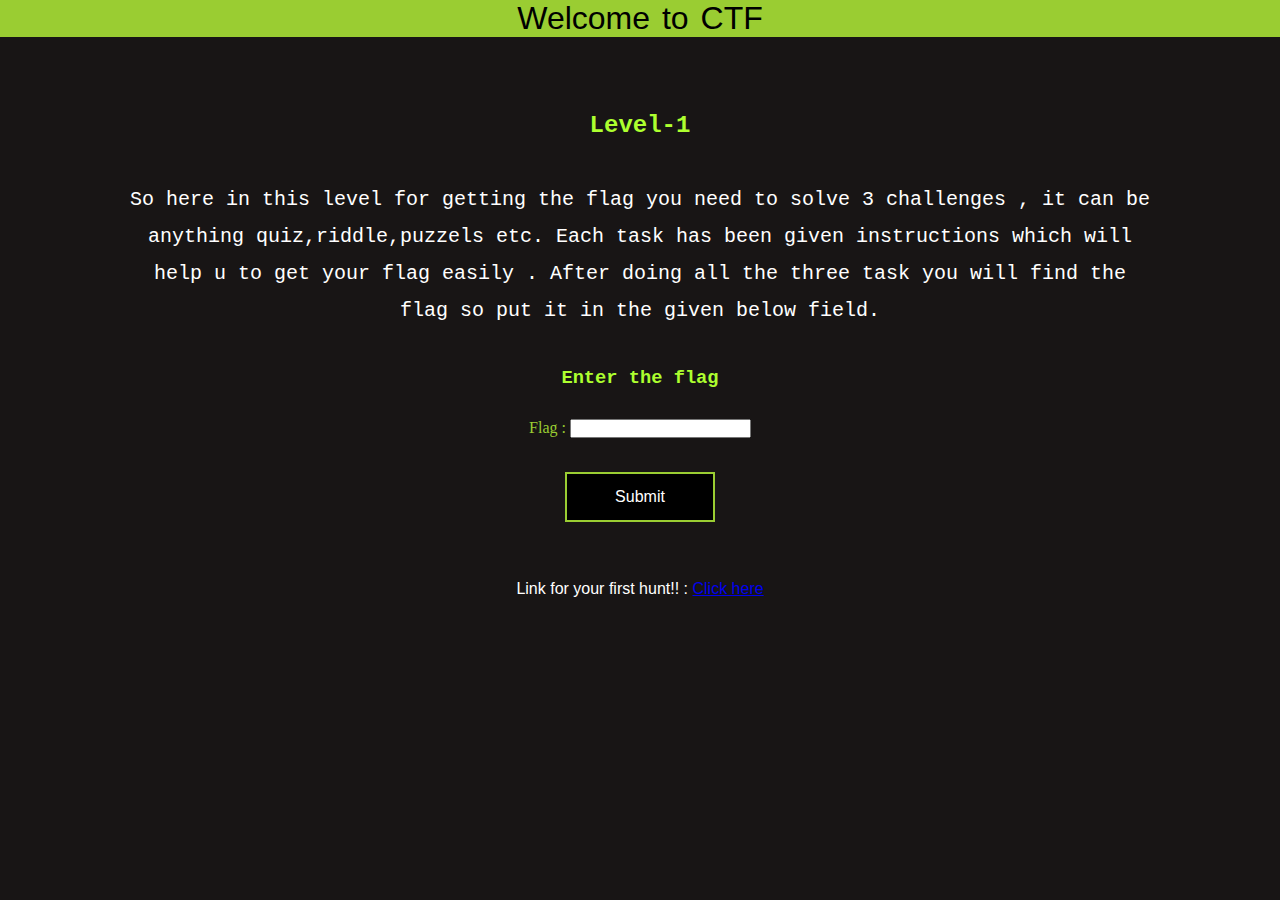
<file: index.html>
<!DOCTYPE html>
<html lang="en">

<head>
    <meta charset="UTF-8">
    <meta http-equiv="X-UA-Compatible" content="IE=edge">
    <meta name="viewport" content="width=device-width, initial-scale=1.0">
    <title>Capture the flag</title>
    <link rel="stylesheet" href="./style.css">
</head>

<body>
    <a class="main-title" href="./index.html">Welcome to CTF </a>
    <div class="main-container">
        <p></p>

        <div class="primary-cont">
            <h2>Level-1</h2>
            <p id="intro">
                So here in this level for getting the flag you need to solve 3 challenges , it can be anything
                quiz,riddle,puzzels etc. Each task has been given instructions which will help u to get your flag easily .
                After doing all the three task you will find the flag so put it in the given below field.
            </p>
            <br>

            <h3>Enter the flag</h3>

            <form action="">
                Flag :
                <input type="text" name="flag" id="flag1" required="">
                <br>
                <br>
                <button class="prm-btn" onclick="showFlag()">Submit</button>
                <p>Link for your first hunt!! : <a href="./task1/pg1.html" target="_blank">Click here</a></p>
            </form>
        </div>
    </div>

    <script src="./main.js"></script>

</body>

</html>
</file>
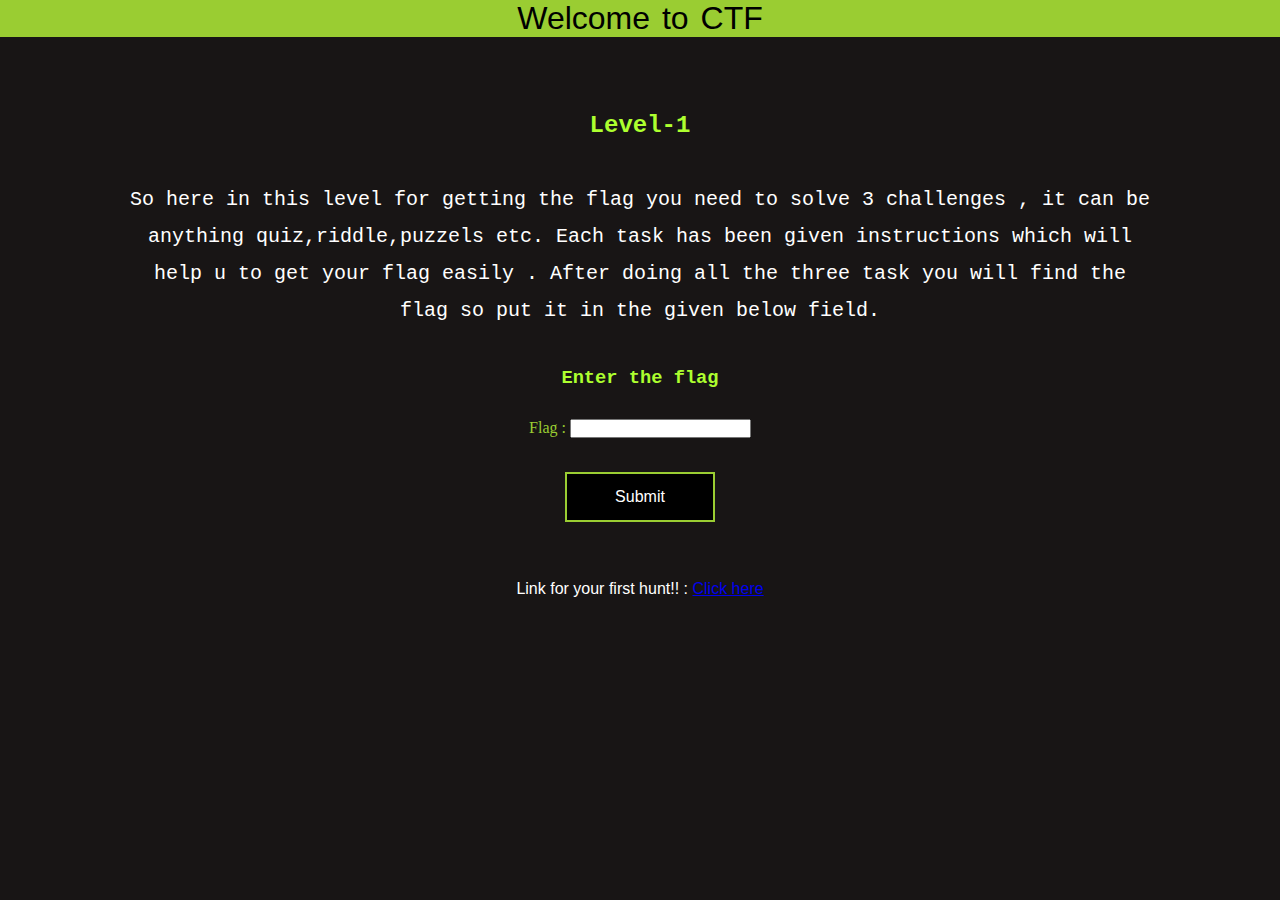
<file: lvl1-home.html>
<!DOCTYPE html>
<html lang="en">

<head>
    <meta charset="UTF-8">
    <meta http-equiv="X-UA-Compatible" content="IE=edge">
    <meta name="viewport" content="width=device-width, initial-scale=1.0">
    <title>Capture the flag</title>
    <link rel="stylesheet" href="./style.css">
</head>

<body>
    <a class="main-title" href="./lvl1-home.html">Welcome to CTF </a>
    <div class="main-container">
        <p></p>

        <div class="primary-cont">
            <h2>Level-1</h2>
            <p id="intro">
                So here in this level for getting the flag you need to solve 3 challenges , it can be anything
                quiz,riddle,puzzels etc. Each task has been given instructions which will help u to get your flag easily .
                After doing all the three task you will find the flag so put it in the given below field.
            </p>
            <br>

            <h3>Enter the flag</h3>

            <form action="">
                Flag :
                <input type="text" name="flag" id="flag1" required="">
                <br>
                <br>
                <button class="prm-btn" onclick="showFlag()">Submit</button>
                <p>Link for your first hunt!! : <a href="./task1/pg1.html" target="_blank">Click here</a></p>
            </form>
        </div>
    </div>

    <script src="./main.js"></script>

</body>

</html>
</file>
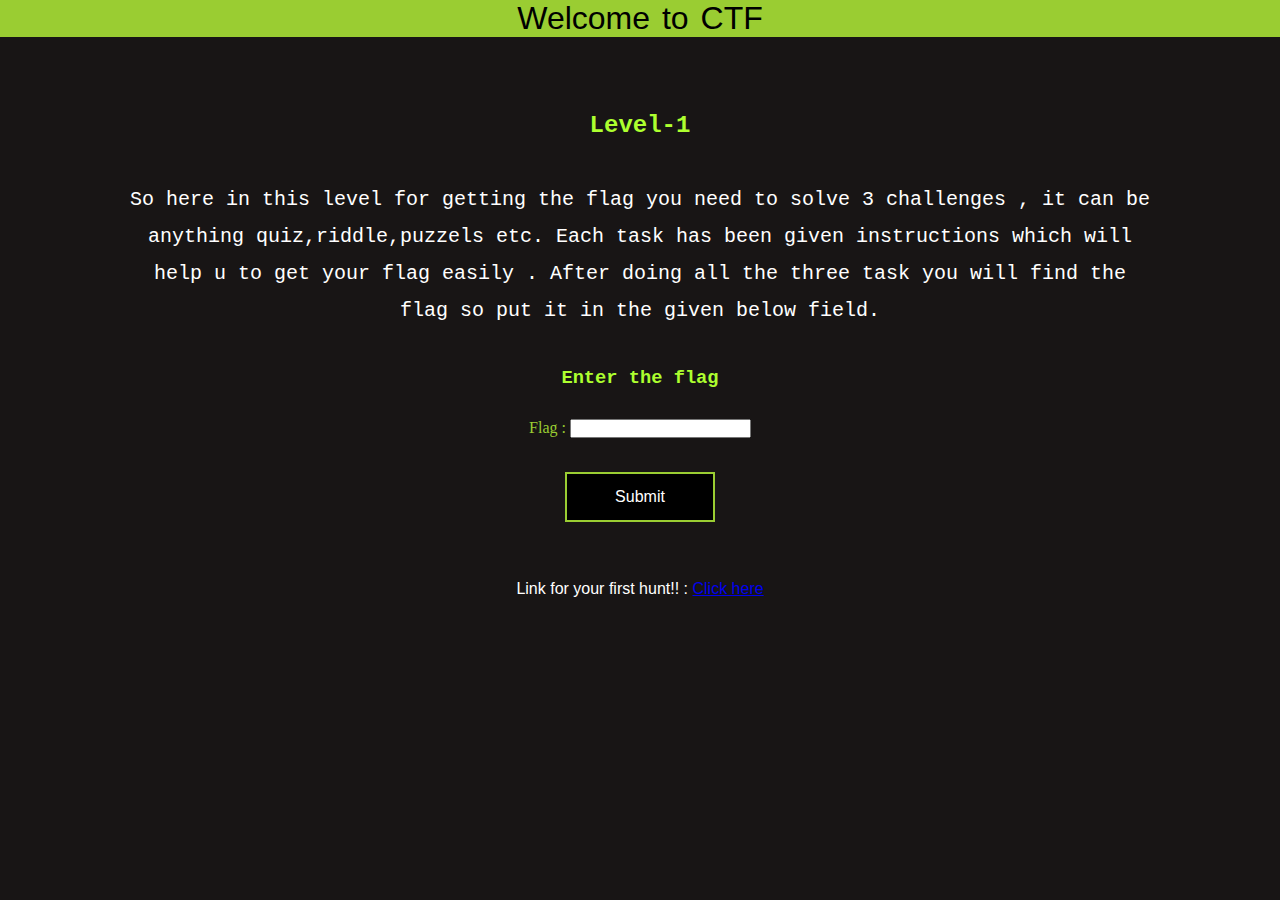
<file: Level1/lvl1-home.html>
<!DOCTYPE html>
<html lang="en">

<head>
    <meta charset="UTF-8">
    <meta http-equiv="X-UA-Compatible" content="IE=edge">
    <meta name="viewport" content="width=device-width, initial-scale=1.0">
    <title>Capture the flag</title>
    <link rel="stylesheet" href="./style.css">
</head>

<body>
    <a class="main-title" href="./lvl1-home.html">Welcome to CTF </a>
    <div class="main-container">
        <p></p>

        <div class="primary-cont">
            <h2>Level-1</h2>
            <p id="intro">
                So here in this level for getting the flag you need to solve 3 challenges , it can be anything
                quiz,riddle,puzzels etc. Each task has been given instructions which will help u to get your flag easily .
                After doing all the three task you will find the flag so put it in the given below field.
            </p>
            <br>

            <h3>Enter the flag</h3>

            <form action="">
                Flag :
                <input type="text" name="flag" id="flag1" required="">
                <br>
                <br>
                <button class="prm-btn" onclick="showFlag()">Submit</button>
                <p>Link for your first hunt!! : <a href="./task1/pg1.html" target="_blank">Click here</a></p>
            </form>
        </div>
    </div>

    <script src="./main.js"></script>

</body>

</html>
</file>
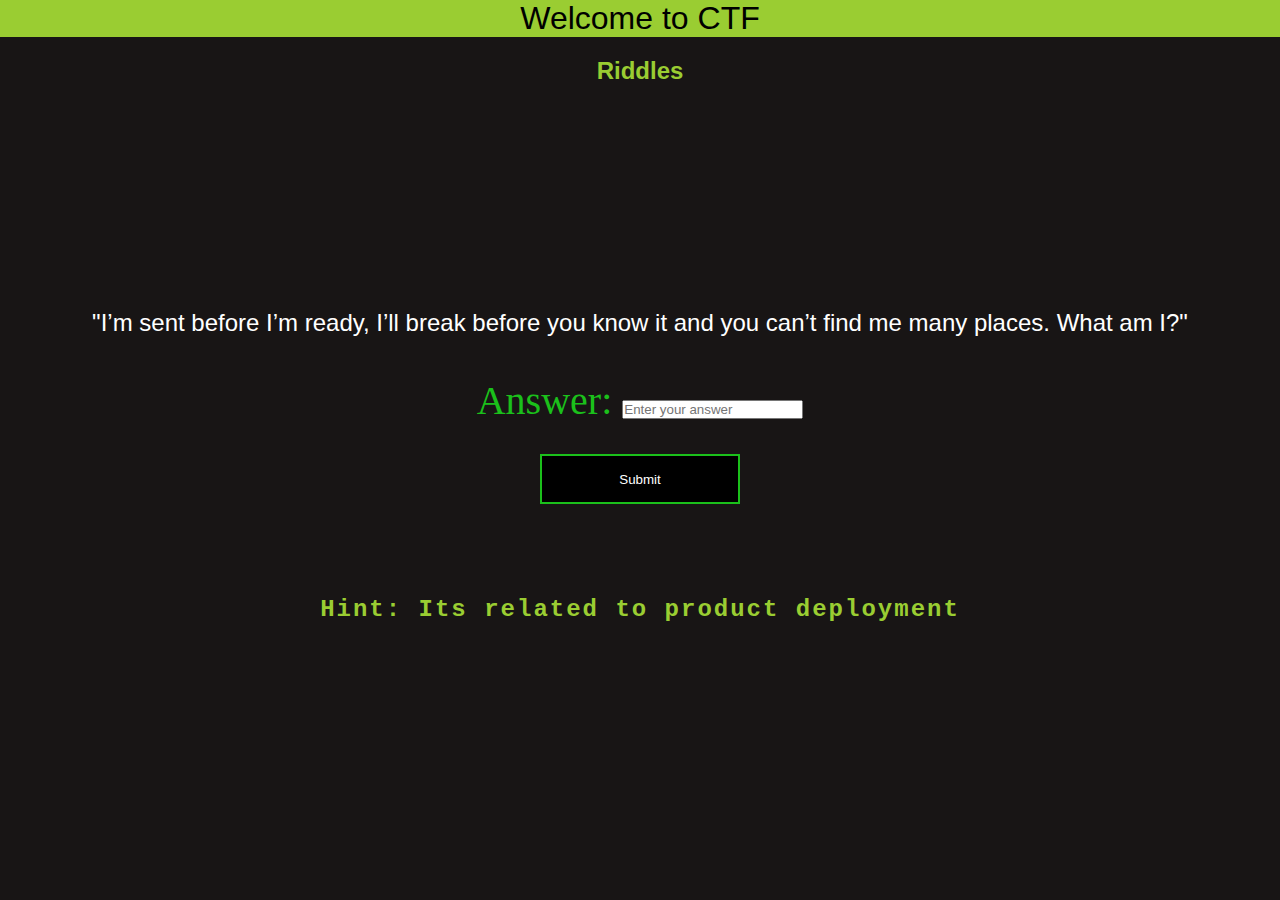
<file: task1/pg1.html>
<!DOCTYPE html>
<html lang="en">

<head>
    <meta charset="UTF-8">
    <meta http-equiv="X-UA-Compatible" content="IE=edge">
    <meta name="viewport" content="width=device-width, initial-scale=1.0">
    <link href="https://fonts.googleapis.com/css2?family=Londrina+Solid:wght@300&display=swap" rel="stylesheet"> 
    <title>Capture-the-flag</title>
    <link rel="stylesheet" href="./pg1.css">
</head>

<body>
    <a class="main-title" href="../index.html">Welcome to CTF</a>
    <p>
        <!-- Haahaa , link is not here LOL! -->
    </p>

    <h2>Riddles</h2>

    <div class="main-cont">
        <iframe src="https://giphy.com/embed/xTiN0IuPQxRqzxodZm" width="200" height="220" frameBorder="0"
            class="giphy-embed">
        </iframe>
        <p></p>

        <p>
            "I’m sent before I’m ready, I’ll break before you know it and you can’t find me many places. What am I?"
        </p>
        <form action="./pg2.html">
            Answer:
            <input type="text" name="answer" id="tsk1-ans" required="" placeholder="Enter your answer">
            <br>
            <button class="submit" onclick="showResult()">Submit</button>
        </form>

        <h3 id="hintid"><strong>Hint: </strong>Its related to product deployment</h3>

        <div id="ans-slot">
        
        </div>
    </div>

    <script type="text/javascript">
        function showResult() {
            const val = document.getElementById('tsk1-ans').value ;
            if(val==='beta-release'||val==='beta'){
                alert("Well done! you will be redirected to next riddle");
                
            }
            else{
                alert("Invalid!!");
            }
        }
    </script>
</body>

</html>
</file>
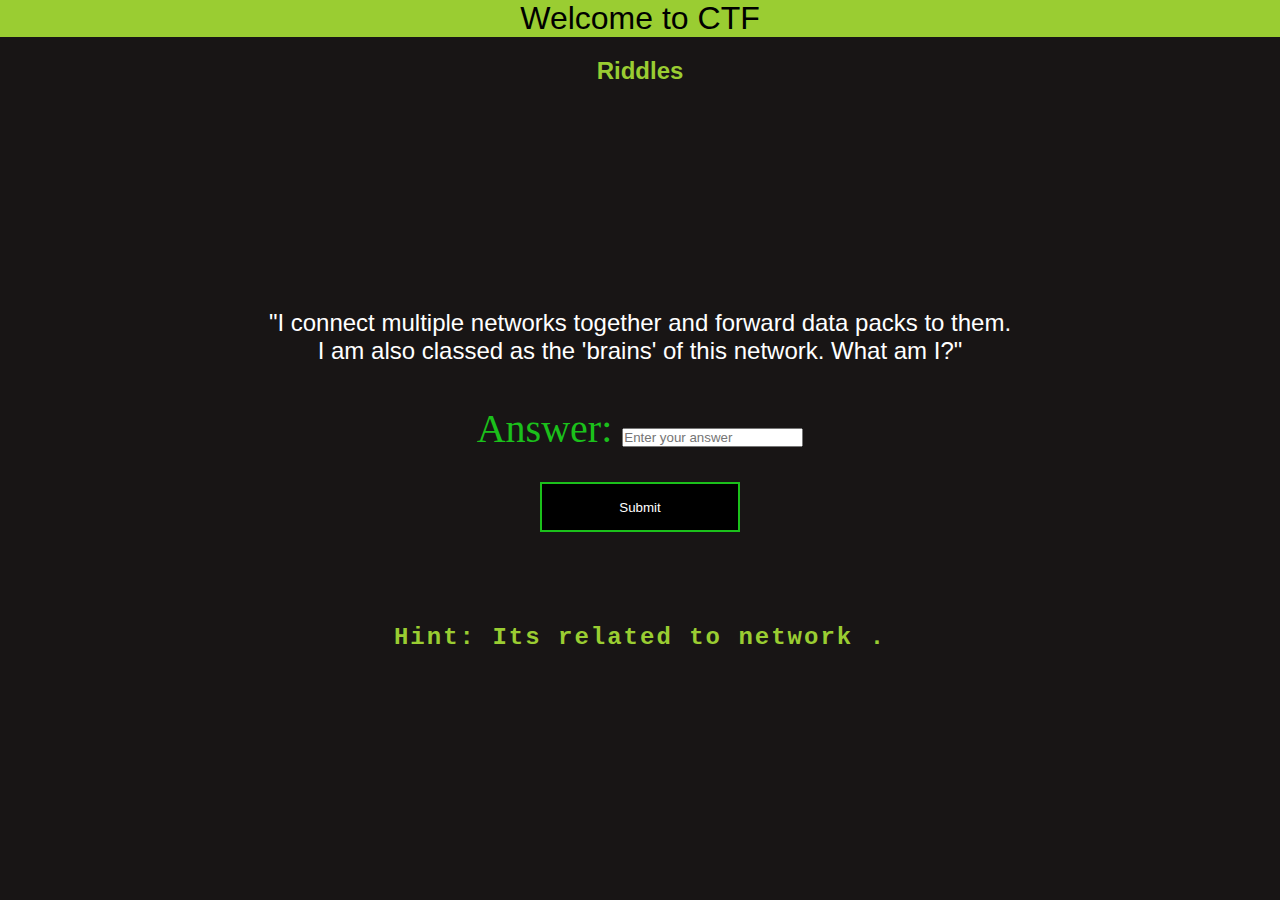
<file: task1/pg2.html>
<!DOCTYPE html>
<html lang="en">

<head>
    <meta charset="UTF-8">
    <meta http-equiv="X-UA-Compatible" content="IE=edge">
    <meta name="viewport" content="width=device-width, initial-scale=1.0">
    <link href="https://fonts.googleapis.com/css2?family=Londrina+Solid:wght@300&display=swap" rel="stylesheet">
    <title>Capture-the-flag</title>
    <link rel="stylesheet" href="./pg2.css">
</head>

<body>
    <a class="main-title" href="./index.html">Welcome to CTF </a>
    <p>
        <!-- Haahaa , link is not here LOL! -->
    </p>

    <h2>Riddles</h2>

    <div class="main-cont">
        <iframe src="https://giphy.com/embed/xTiN0IuPQxRqzxodZm" width="200" height="220" frameBorder="0"
            class="giphy-embed">
        </iframe>
        <p></p>

        <!-- <p>
            "I help the Router distributed the right data packs to the right receivers. I am like the chip set on the motherboard. What am I?"
        </p>
         -->
        <p>
            "I connect multiple networks together and forward data packs to them. <br> I am also classed as the 'brains' of
            this network. What am I?"
        </p>

        <form action="../task2/pg3.html">
            Answer:
            <input type="text" name="answer" id="tsk1-ans" required="" placeholder="Enter your answer">
            <br>
            <button class="submit" onclick="showResult()">Submit</button>
        </form>

        <h3 id="hintid"><strong>Hint: </strong>Its related to network .</h3>

        <div id="ans-slot">

        </div>
    </div>

    <script type="text/javascript">


        function showResult() {
            const val = document.getElementById('tsk1-ans').value;
            if (val === 'router') {
                alert("Well done!");

            }
            else {
                alert("Invalid!!");
            }
        }


    </script>
</body>

</html>
</file>
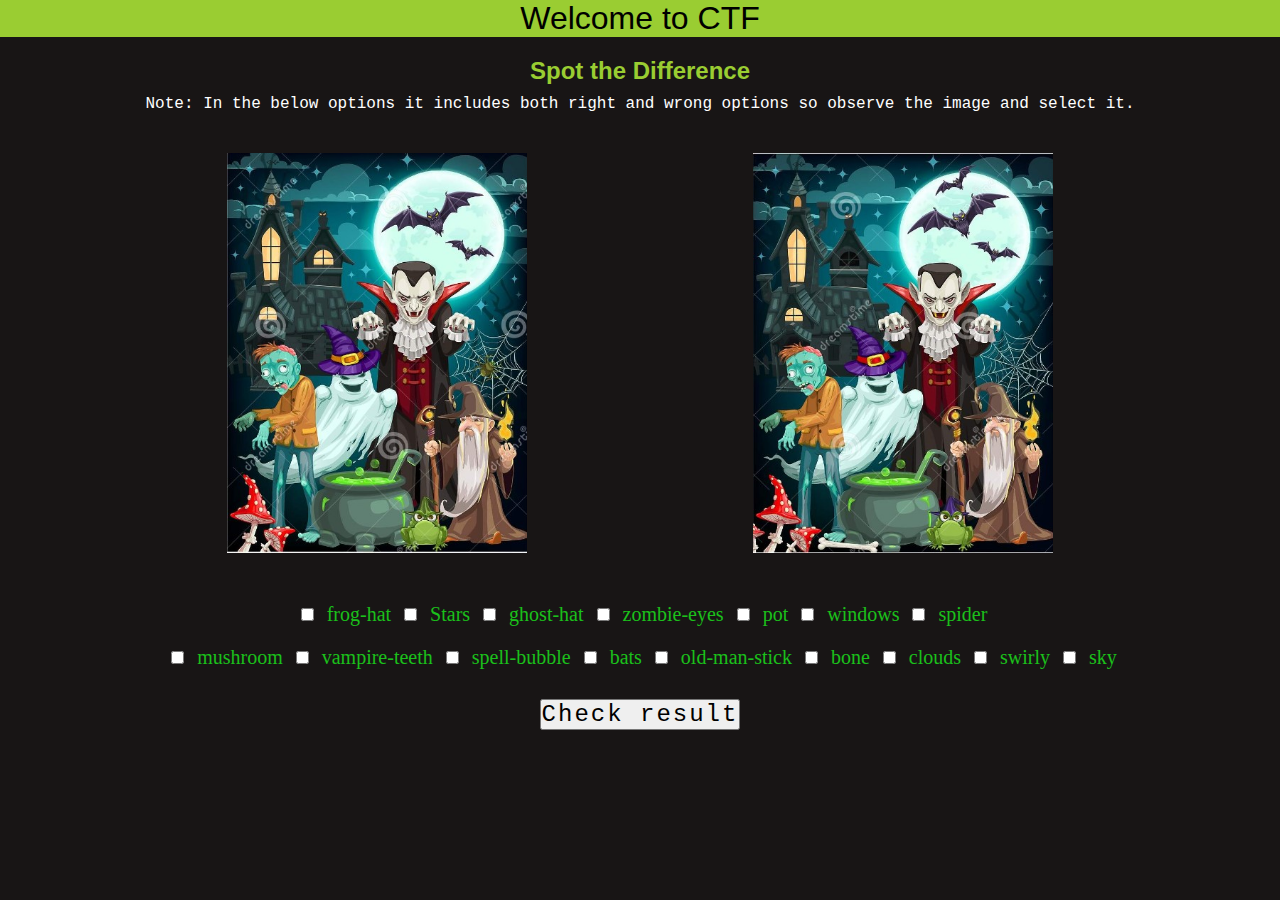
<file: task2/pg3.html>
<!DOCTYPE html>
<html lang="en">

<head>
    <meta charset="UTF-8">
    <meta http-equiv="X-UA-Compatible" content="IE=edge">
    <meta name="viewport" content="width=device-width, initial-scale=1.0">
    <link href="https://fonts.googleapis.com/css2?family=Londrina+Solid:wght@300&display=swap" rel="stylesheet">
    <title>Capture-the-flag</title>
    <link rel="stylesheet" href="./pg3.css">
</head>

<body>
    <a class="main-title" href="../index.html">Welcome to CTF</a>
    <p>
        <!-- Haahaa , link is not here LOL! -->
    </p>

    <h2>Spot the Difference</h2>
    <p> Note: In the below options it includes both right and wrong options so observe the image and select it.</p>
    <div class="main-cont">

        <div class="img-sec">
            <img src="../assets/images/img1.jpg" alt="">
            <img src="../assets/images/img2.jpg" alt="">
        </div>

        <form action="">
            <input type="checkbox" name="frog-hat" id="" class="checkbox" value="frog-hat">
            <label for="frog-hat"> frog-hat</label>
            <input type="checkbox" name="stars" id="" class="checkbox" value="stars">
            <label for="stars"> Stars</label>
            <input type="checkbox" name="ghost" id="" class="checkbox" value="ghost-hat">
            <label for="ghost-hat"> ghost-hat </label>
            <input type="checkbox" name="zombie" id="" class="checkbox" value="zombie-eyes">
            <label for="zombie-eyes"> zombie-eyes</label>
            <input type="checkbox" name="pot" id="" class="checkbox" value="pot">
            <label for="pot"> pot</label>
            <input type="checkbox" name="window" id="" class="checkbox" value="windows">
            <label for="windows"> windows</label>
            <input type="checkbox" name="spidey" id="" class="checkbox" value="spider">
            <label for="spider"> spider</label>
            <br>
            <input type="checkbox" name="mushroom" id="" class="checkbox" value="mushroom">
            <label for="mushroom"> mushroom</label>
            <input type="checkbox" name="teeth" id="" class="checkbox" value="vampire-teeth">
            <label for="vampire-teeth"> vampire-teeth</label>
            <input type="checkbox" name="spell" id="" class="checkbox" value="spell-bubble">
            <label for="spell-bubble"> spell-bubble</label>
            <input type="checkbox" name="bats" id="" class="checkbox" value="bats">
            <label for="bats"> bats</label>
            <input type="checkbox" name="old" id="" class="checkbox" value="old-man-stick">
            <label for="old-man-stick"> old-man-stick</label>
            <input type="checkbox" name="bone" id="" class="checkbox" value="bone">
            <label for="bone"> bone</label>
            <input type="checkbox" name="clouds" id="" class="checkbox" value="clouds">
            <label for="clouds"> clouds</label>
            
            <input type="checkbox" name="swirly" id="" class="checkbox" value="swirly">
            <label for="swirly"> swirly</label>
            <input type="checkbox" name="sky" id="" class="checkbox" value="sky">
            <label for="sky"> sky</label>
            <button id="ans-btn" onclick="checkResult()">Check result</button>
        </form>
        

    </div>

    <script type="text/javascript">
        
        function checkResult() {
            const valList = ['frog-hat', 'ghost-hat', 'mushroom', 'spell-bubble', 'spider', 'bats', 'old-man-stick', 'bone', 'swirly', 'windows'];
            let count=0;
            const val = document.getElementsByClassName('checkbox');
            const options = []
            for(let i=0 ; i<16;i++){
                if(val[i].checked == true){
                    if(valList.includes(val[i].value)){
                        count++;
                    }
                    else{
                        count--;
                    }
                }
            }

            if(count==10){
                alert("You win!! Link: http://127.0.0.1:5500/Level1/task3/pg4.html");
            }else{
                alert("Error in options");
            }
        }



    </script>
</body>

</html>
</file>
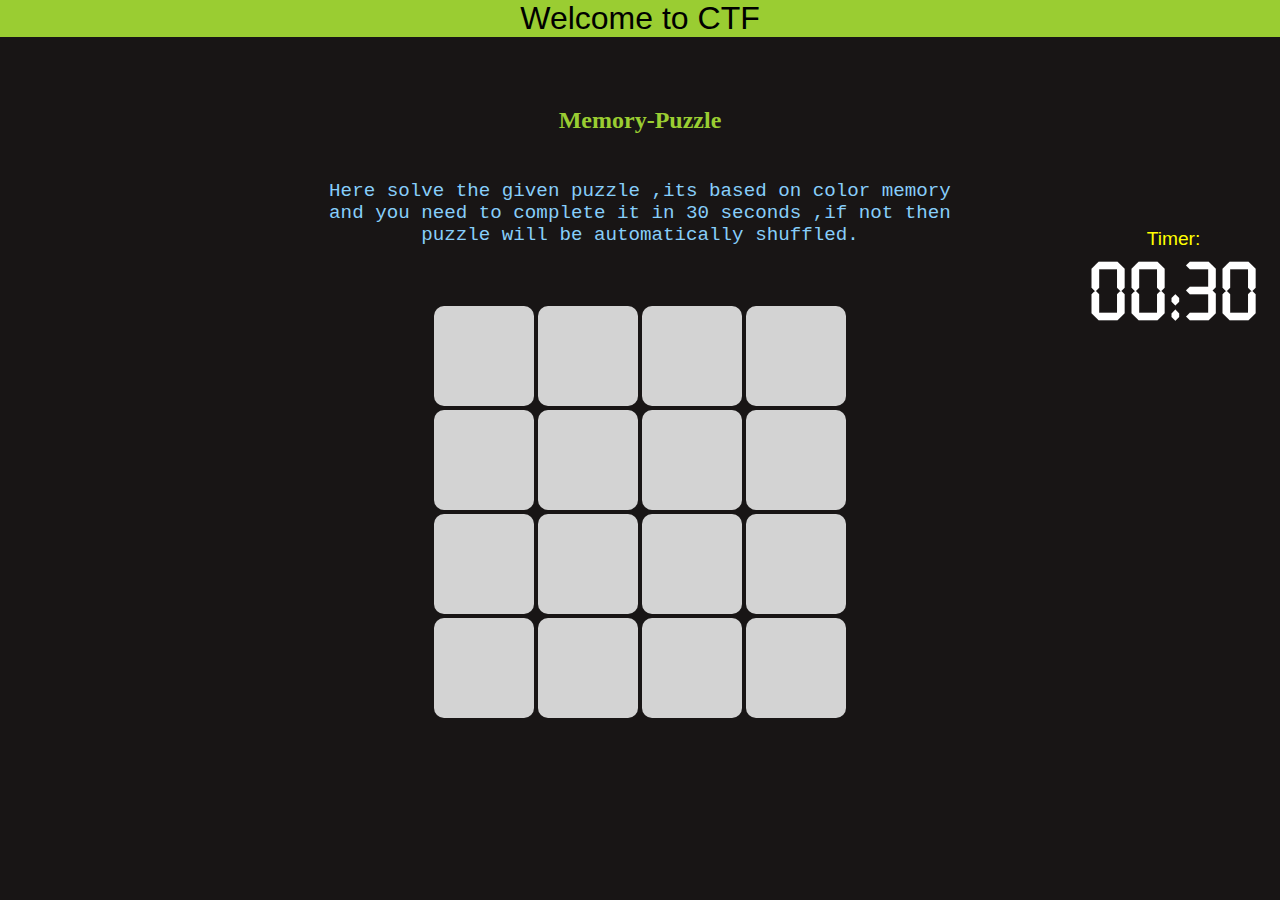
<file: task3/pg4.html>
<!DOCTYPE html>
<html lang="en">

<head>
    <meta charset="UTF-8">
    <meta http-equiv="X-UA-Compatible" content="IE=edge">
    <meta name="viewport" content="width=device-width, initial-scale=1.0">
    <title>Capture-the-flag</title>
    <link rel="stylesheet" href="./pg4.css">
</head>

<body>
    <a class="main-title" href="../index.html">Welcome to CTF </a>

    <div class="timer-sec">
        <p>Timer:</p>
        <h1 id="count">00:30</h1>
    </div>

    <div class="game-sec">

        <h2>Memory-Puzzle</h2>

        <p> 
            Here solve the given puzzle ,its based on color memory <br>
            and you need to complete it in 30 seconds ,if not then <br> puzzle
            will be automatically shuffled.
        </p>

        <div class="play-arena">
            <div class="row">
                <div class="card color-hidden" onclick="showColor(event)"></div>
                <div class="card color-hidden" onclick="showColor(event)"></div>
                <div class="card color-hidden" onclick="showColor(event)"></div>
                <div class="card color-hidden" onclick="showColor(event)"></div>
            </div>
            <div class="row">
                <div class="card color-hidden" onclick="showColor(event)"></div>
                <div class="card color-hidden" onclick="showColor(event)"></div>
                <div class="card color-hidden" onclick="showColor(event)"></div>
                <div class="card color-hidden" onclick="showColor(event)"></div>
            </div>
            <div class="row">
                <div class="card color-hidden" onclick="showColor(event)"></div>
                <div class="card color-hidden" onclick="showColor(event)"></div>
                <div class="card color-hidden" onclick="showColor(event)"></div>
                <div class="card color-hidden" onclick="showColor(event)"></div>
            </div>
            <div class="row">
                <div class="card color-hidden" onclick="showColor(event)"></div>
                <div class="card color-hidden" onclick="showColor(event)"></div>
                <div class="card color-hidden" onclick="showColor(event)"></div>
                <div class="card color-hidden" onclick="showColor(event)"></div>
            </div>
        </div>
    </div>

    <script>
        //Timer 
        let mcount = 00;
        let scount = 30;
        setInterval(function(){
            scount--;
            if(scount>=0){
                const id = document.getElementById('count');
                id.innerHTML = `${mcount}:${scount}`;
            }
            if(scount==0){
                location.reload();
            }
        },1000);

        let clickCard = null;
        let preventClick = false;
        let colorMatch = 0;

        const colors = [
            'red',
            'yellow',
            'salmon',
            'spring',
            'orange',
            'green',
            'purple',
            'teal'
        ];

        //this is done to remove the hard coded color in class section in html
        const cards = [...document.querySelectorAll('.card')];
        for (let color of colors) {
            const cardAIndex = parseInt(Math.random() * cards.length);
            const cardA = cards[cardAIndex];
            cards.splice(cardAIndex, 1);
            cardA.className += `${color}`;
            cardA.setAttribute('data-color', color);

            const cardBIndex = parseInt(Math.random() * cards.length);
            const cardB = cards[cardBIndex];
            cards.splice(cardBIndex, 1);
            cardB.className += `${color}`;
            cardB.setAttribute('data-color', color);
        }


        function showColor(e) {
            const target = e.currentTarget;

            if (preventClick || target === clickCard || target.className.includes('done')) {
                return;
            }

            target.className = target.className.replace('color-hidden', '').trim();

            console.log(target.getAttribute('data-color'));

            target.className += ' done';

            if (!clickCard) {
                clickCard = target;
            }
            else if (clickCard) {
                //when the particular card is not selected 
                if (clickCard.getAttribute('data-color') !== target.getAttribute('data-color')) {
                    preventClick = true;
                    console.log("color are not equal");
                    setTimeout(() => {
                        clickCard.className = clickCard.className.replace('done', '').trim() + ' color-hidden';
                        target.className = target.className.replace('done', '').trim() + ' color-hidden';
                        clickCard = null;
                        preventClick = false;
                    }, 500);
                } else {
                    clickCard = null;
                    colorMatch++;
                    if (colorMatch === 8) {
                        alert("Kudos! Here's you flag : CNWi2J49GmAjlP1ywnyiGFRpryHARSxT7Rias0l_MaA");
                    }
                }

            }
        }
    </script>
</body>

</html>
</file>
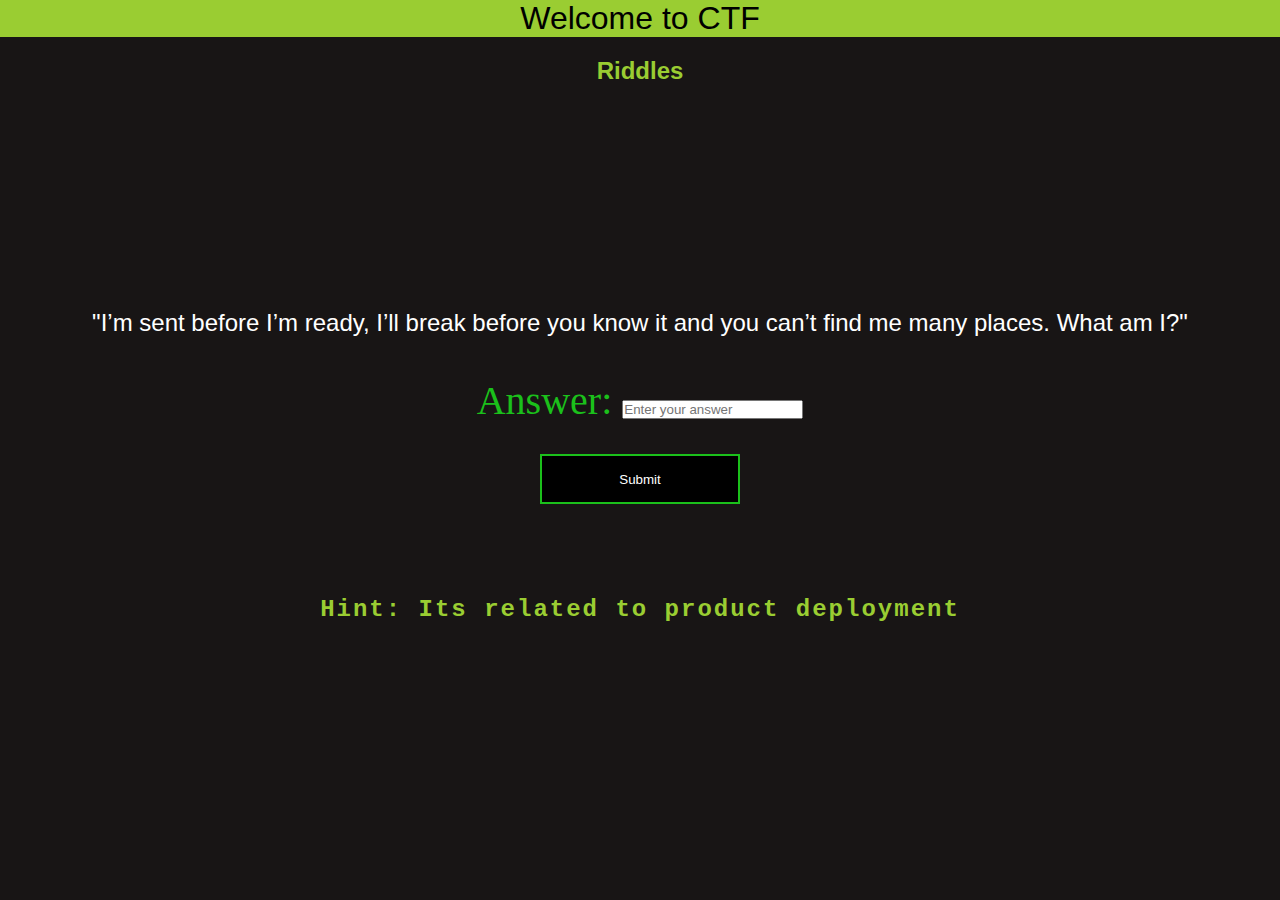
<file: Level1/task1/pg1.html>
<!DOCTYPE html>
<html lang="en">

<head>
    <meta charset="UTF-8">
    <meta http-equiv="X-UA-Compatible" content="IE=edge">
    <meta name="viewport" content="width=device-width, initial-scale=1.0">
    <link href="https://fonts.googleapis.com/css2?family=Londrina+Solid:wght@300&display=swap" rel="stylesheet"> 
    <title>Capture-the-flag</title>
    <link rel="stylesheet" href="./pg1.css">
</head>

<body>
    <a class="main-title" href="../lvl1-home.html">Welcome to CTF</a>
    <p>
        <!-- Haahaa , link is not here LOL! -->
    </p>

    <h2>Riddles</h2>

    <div class="main-cont">
        <iframe src="https://giphy.com/embed/xTiN0IuPQxRqzxodZm" width="200" height="220" frameBorder="0"
            class="giphy-embed">
        </iframe>
        <p></p>

        <p>
            "I’m sent before I’m ready, I’ll break before you know it and you can’t find me many places. What am I?"
        </p>
        <form action="./pg2.html">
            Answer:
            <input type="text" name="answer" id="tsk1-ans" required="" placeholder="Enter your answer">
            <br>
            <button class="submit" onclick="showResult()">Submit</button>
        </form>

        <h3 id="hintid"><strong>Hint: </strong>Its related to product deployment</h3>

        <div id="ans-slot">
        
        </div>
    </div>

    <script type="text/javascript">
        function showResult() {
            const val = document.getElementById('tsk1-ans').value ;
            if(val==='beta-release'||val==='beta'){
                alert("Well done! you will be redirected to next riddle");
                
            }
            else{
                alert("Invalid!!");
            }
        }
    </script>
</body>

</html>
</file>
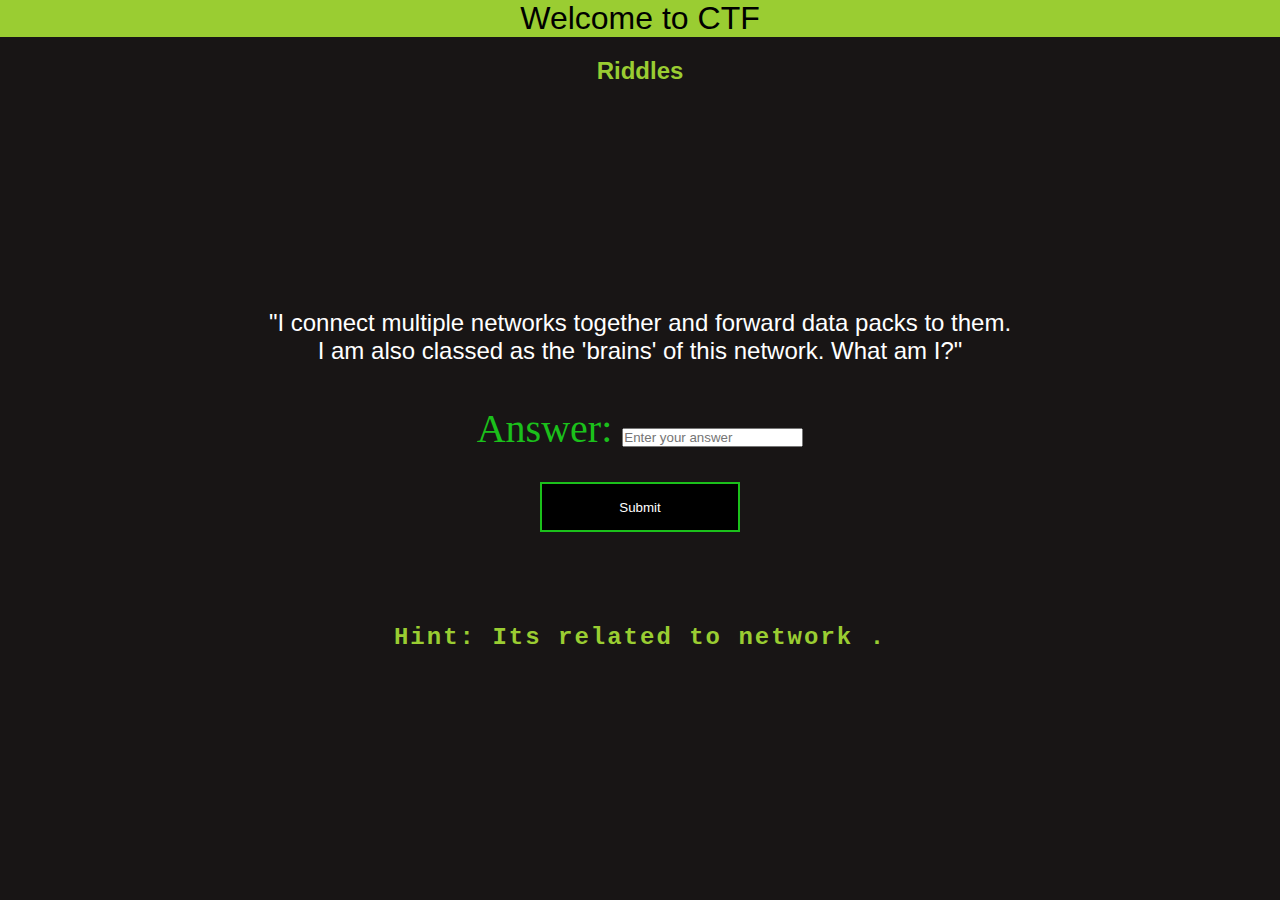
<file: Level1/task1/pg2.html>
<!DOCTYPE html>
<html lang="en">

<head>
    <meta charset="UTF-8">
    <meta http-equiv="X-UA-Compatible" content="IE=edge">
    <meta name="viewport" content="width=device-width, initial-scale=1.0">
    <link href="https://fonts.googleapis.com/css2?family=Londrina+Solid:wght@300&display=swap" rel="stylesheet">
    <title>Capture-the-flag</title>
    <link rel="stylesheet" href="./pg2.css">
</head>

<body>
    <a class="main-title" href="./lvl1-home.html">Welcome to CTF </a>
    <p>
        <!-- Haahaa , link is not here LOL! -->
    </p>

    <h2>Riddles</h2>

    <div class="main-cont">
        <iframe src="https://giphy.com/embed/xTiN0IuPQxRqzxodZm" width="200" height="220" frameBorder="0"
            class="giphy-embed">
        </iframe>
        <p></p>

        <!-- <p>
            "I help the Router distributed the right data packs to the right receivers. I am like the chip set on the motherboard. What am I?"
        </p>
         -->
        <p>
            "I connect multiple networks together and forward data packs to them. <br> I am also classed as the 'brains' of
            this network. What am I?"
        </p>

        <form action="../task2/pg3.html">
            Answer:
            <input type="text" name="answer" id="tsk1-ans" required="" placeholder="Enter your answer">
            <br>
            <button class="submit" onclick="showResult()">Submit</button>
        </form>

        <h3 id="hintid"><strong>Hint: </strong>Its related to network .</h3>

        <div id="ans-slot">

        </div>
    </div>

    <script type="text/javascript">


        function showResult() {
            const val = document.getElementById('tsk1-ans').value;
            if (val === 'router') {
                alert("Well done!");

            }
            else {
                alert("Invalid!!");
            }
        }


    </script>
</body>

</html>
</file>
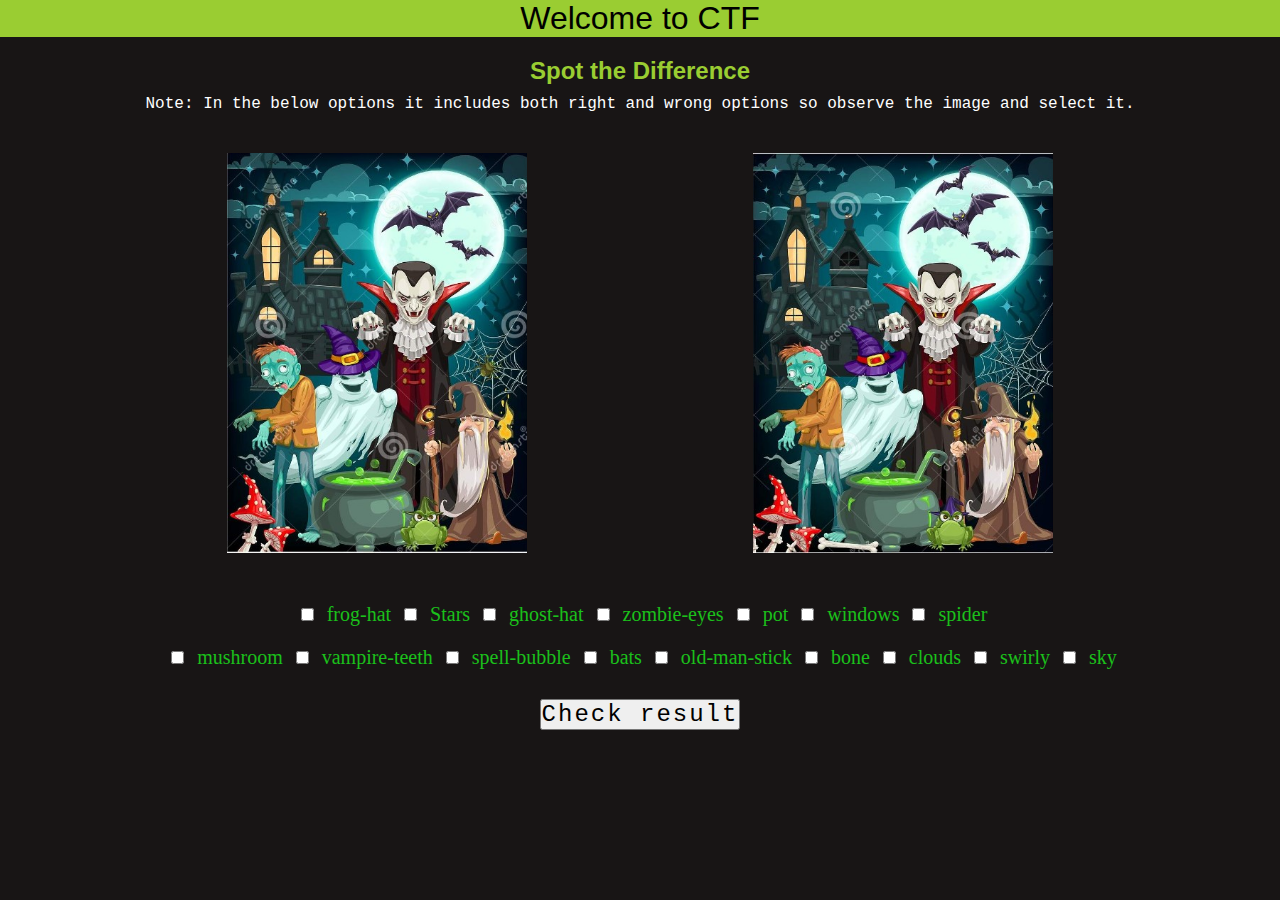
<file: Level1/task2/pg3.html>
<!DOCTYPE html>
<html lang="en">

<head>
    <meta charset="UTF-8">
    <meta http-equiv="X-UA-Compatible" content="IE=edge">
    <meta name="viewport" content="width=device-width, initial-scale=1.0">
    <link href="https://fonts.googleapis.com/css2?family=Londrina+Solid:wght@300&display=swap" rel="stylesheet">
    <title>Capture-the-flag</title>
    <link rel="stylesheet" href="./pg3.css">
</head>

<body>
    <a class="main-title" href="../lvl1-home.html">Welcome to CTF</a>
    <p>
        <!-- Haahaa , link is not here LOL! -->
    </p>

    <h2>Spot the Difference</h2>
    <p> Note: In the below options it includes both right and wrong options so observe the image and select it.</p>
    <div class="main-cont">

        <div class="img-sec">
            <img src="../assets/images/img1.jpg" alt="">
            <img src="../assets/images/img2.jpg" alt="">
        </div>

        <form action="">
            <input type="checkbox" name="frog-hat" id="" class="checkbox" value="frog-hat">
            <label for="frog-hat"> frog-hat</label>
            <input type="checkbox" name="stars" id="" class="checkbox" value="stars">
            <label for="stars"> Stars</label>
            <input type="checkbox" name="ghost" id="" class="checkbox" value="ghost-hat">
            <label for="ghost-hat"> ghost-hat </label>
            <input type="checkbox" name="zombie" id="" class="checkbox" value="zombie-eyes">
            <label for="zombie-eyes"> zombie-eyes</label>
            <input type="checkbox" name="pot" id="" class="checkbox" value="pot">
            <label for="pot"> pot</label>
            <input type="checkbox" name="window" id="" class="checkbox" value="windows">
            <label for="windows"> windows</label>
            <input type="checkbox" name="spidey" id="" class="checkbox" value="spider">
            <label for="spider"> spider</label>
            <br>
            <input type="checkbox" name="mushroom" id="" class="checkbox" value="mushroom">
            <label for="mushroom"> mushroom</label>
            <input type="checkbox" name="teeth" id="" class="checkbox" value="vampire-teeth">
            <label for="vampire-teeth"> vampire-teeth</label>
            <input type="checkbox" name="spell" id="" class="checkbox" value="spell-bubble">
            <label for="spell-bubble"> spell-bubble</label>
            <input type="checkbox" name="bats" id="" class="checkbox" value="bats">
            <label for="bats"> bats</label>
            <input type="checkbox" name="old" id="" class="checkbox" value="old-man-stick">
            <label for="old-man-stick"> old-man-stick</label>
            <input type="checkbox" name="bone" id="" class="checkbox" value="bone">
            <label for="bone"> bone</label>
            <input type="checkbox" name="clouds" id="" class="checkbox" value="clouds">
            <label for="clouds"> clouds</label>
            
            <input type="checkbox" name="swirly" id="" class="checkbox" value="swirly">
            <label for="swirly"> swirly</label>
            <input type="checkbox" name="sky" id="" class="checkbox" value="sky">
            <label for="sky"> sky</label>
            <button id="ans-btn" onclick="checkResult()">Check result</button>
        </form>
        

    </div>

    <script type="text/javascript">
        
        function checkResult() {
            const valList = ['frog-hat', 'ghost-hat', 'mushroom', 'spell-bubble', 'spider', 'bats', 'old-man-stick', 'bone', 'swirly', 'windows'];
            let count=0;
            const val = document.getElementsByClassName('checkbox');
            const options = []
            for(let i=0 ; i<16;i++){
                if(val[i].checked == true){
                    if(valList.includes(val[i].value)){
                        count++;
                    }
                    else{
                        count--;
                    }
                }
            }

            if(count==10){
                alert("You win!! Link: http://127.0.0.1:5500/Level1/task3/pg4.html");
            }else{
                alert("Error in options");
            }
        }



    </script>
</body>

</html>
</file>
<file: style.css>
* {
    box-sizing: border-box;
    margin: 0;
    padding: 0;
}

body {
    background-color: rgb(24, 21, 21);
}

.main-title {
    word-spacing: 3px;
    text-align: center;
    color: black;
    background-color: yellowgreen;
    font-family: Verdana, Geneva, Tahoma, sans-serif;
    font-size: 2em;
    display: block;
    text-decoration: none;
}

#intro{
    font-size: 20px;
    line-height: 37px;
    font-family: 'Courier New', Courier, monospace;
    font-weight: 200;
}

.main-container {
    max-width: 80%;
    margin: auto;
    padding-top: 25px;
}

.primary-cont {
    text-align: center;
    margin-top: 50px;
}

h2 {
    margin-bottom: 10px;
    margin-top: 5px;
    font-family: 'Courier New', Courier, monospace;
    color: greenyellow;
}

h3 {
    margin: 20px;
    color: greenyellow;
    font-family: 'Courier New', Courier, monospace;
}

button {
    font-size: 1em;
    font-family: 'Lucida Sans', 'Lucida Sans Regular', 'Lucida Grande', 'Lucida Sans Unicode', Geneva, Verdana, sans-serif
}

.prm-btn {
    margin: 1em;
    padding: 10px;
    width: 150px;
    height: 50px;
    color: white;
    background-color: black;
    border: 2px solid yellowgreen
}

.prm-btn:hover {
    color: black;
    background-color: yellowgreen;
}

form {
    margin-bottom: 25px;
    padding: 10px;
    color: yellowgreen;

}

p {
    color: white;
    margin-top: 42px;
    font-family: Verdana, Geneva, Tahoma, sans-serif;
}
</file>
<file: Level1/style.css>
* {
    box-sizing: border-box;
    margin: 0;
    padding: 0;
}

body {
    background-color: rgb(24, 21, 21);
}

.main-title {
    word-spacing: 3px;
    text-align: center;
    color: black;
    background-color: yellowgreen;
    font-family: Verdana, Geneva, Tahoma, sans-serif;
    font-size: 2em;
    display: block;
    text-decoration: none;
}

#intro{
    font-size: 20px;
    line-height: 37px;
    font-family: 'Courier New', Courier, monospace;
    font-weight: 200;
}

.main-container {
    max-width: 80%;
    margin: auto;
    padding-top: 25px;
}

.primary-cont {
    text-align: center;
    margin-top: 50px;
}

h2 {
    margin-bottom: 10px;
    margin-top: 5px;
    font-family: 'Courier New', Courier, monospace;
    color: greenyellow;
}

h3 {
    margin: 20px;
    color: greenyellow;
    font-family: 'Courier New', Courier, monospace;
}

button {
    font-size: 1em;
    font-family: 'Lucida Sans', 'Lucida Sans Regular', 'Lucida Grande', 'Lucida Sans Unicode', Geneva, Verdana, sans-serif
}

.prm-btn {
    margin: 1em;
    padding: 10px;
    width: 150px;
    height: 50px;
    color: white;
    background-color: black;
    border: 2px solid yellowgreen
}

.prm-btn:hover {
    color: black;
    background-color: yellowgreen;
}

form {
    margin-bottom: 25px;
    padding: 10px;
    color: yellowgreen;

}

p {
    color: white;
    margin-top: 42px;
    font-family: Verdana, Geneva, Tahoma, sans-serif;
}
</file>
<file: task1/pg1.css>
* {
    box-sizing: border-box;
    margin: 0;
    padding: 0;
}

body{
    background-color: rgb(24, 21, 21);
}

.main-title {
    text-align: center;
    font-size: 2em;
    color: black;
    background-color: yellowgreen;
    font-family: Verdana, Geneva, Tahoma, sans-serif;
    display: block;
    text-decoration: none;
}

h2{
    color: yellowgreen;
    margin-top: 20px;
    text-align: center;
    font-family: Verdana, Geneva, Tahoma, sans-serif;
}

.main-cont{
    text-align: center;
}

p{
    color: white;
    font-family: 'Lucida Sans', 'Lucida Sans Regular', 'Lucida Grande', 'Lucida Sans Unicode', Geneva, Verdana, sans-serif;
    font-size: 1.5em;
}

form{
    font-size: 40px;
    color: rgb(27, 192, 27);
    margin-top: 40px;
}

.submit{
    margin-top: 30px;
    width: 200px;
    height: 50px;
    color: white;
    background-color: black;
    border: 2px solid rgb(27, 192, 27);
}

#hintid{
    color: yellowgreen;
    margin-top: 92px;
    font-size: 1.5rem;
    font-family:'Courier New', Courier, monospace;
    letter-spacing: 2px;
}
</file>
<file: task1/pg2.css>
* {
    box-sizing: border-box;
    margin: 0;
    padding: 0;
}

body {
    background-color: rgb(24, 21, 21);
}

.main-title {
    text-align: center;
    font-size: 2em;
    color: black;
    background-color: yellowgreen;
    font-family: Verdana, Geneva, Tahoma, sans-serif;
    display: block;
    text-decoration: none;
}

h2 {
    color: yellowgreen;
    margin-top: 20px;
    text-align: center;
    font-family: Verdana, Geneva, Tahoma, sans-serif;
}

.main-cont {
    text-align: center;
}

p {
    color: white;
    font-family: 'Lucida Sans', 'Lucida Sans Regular', 'Lucida Grande', 'Lucida Sans Unicode', Geneva, Verdana, sans-serif;
    font-size: 1.5em;
}

form {
    font-size: 40px;
    color: rgb(27, 192, 27);
    margin-top: 40px;
}

.submit {
    margin-top: 30px;
    width: 200px;
    height: 50px;
    color: white;
    background-color: black;
    border: 2px solid rgb(27, 192, 27);
}

#hintid {
    color: yellowgreen;
    margin-top: 92px;
    font-size: 1.5rem;
    font-family: 'Courier New', Courier, monospace;
    letter-spacing: 2px;
}
</file>
<file: task2/pg3.css>
* {
    box-sizing: border-box;
    margin: 0;
    padding: 0;
}

body {
    background-color: rgb(24, 21, 21);
}

.main-title {
    text-align: center;
    font-size: 2em;
    color: black;
    background-color: yellowgreen;
    font-family: Verdana, Geneva, Tahoma, sans-serif;
    display: block;
    text-decoration: none;
}

h2 {
    color: yellowgreen;
    margin-top: 20px;
    text-align: center;
    font-family: Verdana, Geneva, Tahoma, sans-serif;
}

.main-cont {
    text-align: center;
}

.img-sec {
    display: flex;
    margin-top: 40px;
    justify-content: space-evenly;
}

.img-sec img {
    height: 400px;
    width: 300px;
}

input[type="checkbox"] {
    margin: 15px 8px;
}

p {
    color: white;
    font-family:'Courier New', Courier, monospace;
    font-size: 1rem;
    text-align: center;
    margin-top: 10px;
}

form {
    justify-content: space-evenly;
    font-size: 20px;
    color: rgb(27, 192, 27);
    margin-top: 40px;
}

.submit {
    margin-top: 30px;
    width: 200px;
    height: 50px;
    color: white;
    background-color: black;
    border: 2px solid rgb(27, 192, 27);
}

#ans-btn{
    color: black;
    font-size: 1.5rem;
    font-family: 'Courier New', Courier, monospace;
    letter-spacing: 2px;
    display: inherit;
    margin: 20px auto;
}
</file>
<file: task3/pg4.css>
* {
    margin: 0;
    padding: 0;
    background-color: rgb(24, 21, 21);
}

@font-face {
    font-family: sevenSegment;
    src: url('../assets/Seven\ Segment.ttf');
}

.timer-sec{
    
    display: inline-block;
    position: absolute;
    top:25%;
    left:85%;
}

.timer-sec p{
    color: yellow;
    font-family: 'Gill Sans', 'Gill Sans MT', Calibri, 'Trebuchet MS', sans-serif;
    text-align: center;
}

h1{
    font-family: sevenSegment;
    font-size: 5rem;
    color: white;
}
.main-title {
    text-align: center;
    font-size: 2em;
    font-family: Verdana, Geneva, Tahoma, sans-serif;
    color: black;
    background-color: yellowgreen;
    display: block;
    text-decoration: none;
}

h2 {
    color: yellowgreen;
    margin-bottom: 46px;
    font-family: Cambria, Cochin, Georgia, Times, 'Times New Roman', serif;
}

p {
    margin-top: 3px;
    color: lightskyblue;
    font-family: 'Courier New', Courier, monospace;
    font-size: 1.2rem;
}


.game-sec {
    text-align: center;
    margin-top: 70px;
}

.play-arena {
    margin-top: 60px;
}

.row {
    text-align: center;
}

.card {
    display: inline-block;
    border-radius: 10px;
    height: 100px;
    width: 100px;
    background-color: lightgray;
    cursor: pointer;
}

.card:hover {
    border: 2px solid yellowgreen;
    box-sizing: border-box;
    box-shadow: inset 0px 0px 0px 1px lightgray;

}

.red {
    background-color: red;
}

.green {
    background-color: green;
}

.yellow {
    background-color: yellow;
}

.orange {
    background-color: orangered;
}

.salmon {
    background-color: salmon;
}

.teal {
    background-color: teal;
}

.purple {
    background-color: indigo;
}

.spring {
    background-color: springgreen;
}

.color-hidden {
    background-color: #eee;
}
</file>
<file: Level1/task1/pg1.css>
* {
    box-sizing: border-box;
    margin: 0;
    padding: 0;
}

body{
    background-color: rgb(24, 21, 21);
}

.main-title {
    text-align: center;
    font-size: 2em;
    color: black;
    background-color: yellowgreen;
    font-family: Verdana, Geneva, Tahoma, sans-serif;
    display: block;
    text-decoration: none;
}

h2{
    color: yellowgreen;
    margin-top: 20px;
    text-align: center;
    font-family: Verdana, Geneva, Tahoma, sans-serif;
}

.main-cont{
    text-align: center;
}

p{
    color: white;
    font-family: 'Lucida Sans', 'Lucida Sans Regular', 'Lucida Grande', 'Lucida Sans Unicode', Geneva, Verdana, sans-serif;
    font-size: 1.5em;
}

form{
    font-size: 40px;
    color: rgb(27, 192, 27);
    margin-top: 40px;
}

.submit{
    margin-top: 30px;
    width: 200px;
    height: 50px;
    color: white;
    background-color: black;
    border: 2px solid rgb(27, 192, 27);
}

#hintid{
    color: yellowgreen;
    margin-top: 92px;
    font-size: 1.5rem;
    font-family:'Courier New', Courier, monospace;
    letter-spacing: 2px;
}
</file>
<file: Level1/task1/pg2.css>
* {
    box-sizing: border-box;
    margin: 0;
    padding: 0;
}

body {
    background-color: rgb(24, 21, 21);
}

.main-title {
    text-align: center;
    font-size: 2em;
    color: black;
    background-color: yellowgreen;
    font-family: Verdana, Geneva, Tahoma, sans-serif;
    display: block;
    text-decoration: none;
}

h2 {
    color: yellowgreen;
    margin-top: 20px;
    text-align: center;
    font-family: Verdana, Geneva, Tahoma, sans-serif;
}

.main-cont {
    text-align: center;
}

p {
    color: white;
    font-family: 'Lucida Sans', 'Lucida Sans Regular', 'Lucida Grande', 'Lucida Sans Unicode', Geneva, Verdana, sans-serif;
    font-size: 1.5em;
}

form {
    font-size: 40px;
    color: rgb(27, 192, 27);
    margin-top: 40px;
}

.submit {
    margin-top: 30px;
    width: 200px;
    height: 50px;
    color: white;
    background-color: black;
    border: 2px solid rgb(27, 192, 27);
}

#hintid {
    color: yellowgreen;
    margin-top: 92px;
    font-size: 1.5rem;
    font-family: 'Courier New', Courier, monospace;
    letter-spacing: 2px;
}
</file>
<file: Level1/task2/pg3.css>
* {
    box-sizing: border-box;
    margin: 0;
    padding: 0;
}

body {
    background-color: rgb(24, 21, 21);
}

.main-title {
    text-align: center;
    font-size: 2em;
    color: black;
    background-color: yellowgreen;
    font-family: Verdana, Geneva, Tahoma, sans-serif;
    display: block;
    text-decoration: none;
}

h2 {
    color: yellowgreen;
    margin-top: 20px;
    text-align: center;
    font-family: Verdana, Geneva, Tahoma, sans-serif;
}

.main-cont {
    text-align: center;
}

.img-sec {
    display: flex;
    margin-top: 40px;
    justify-content: space-evenly;
}

.img-sec img {
    height: 400px;
    width: 300px;
}

input[type="checkbox"] {
    margin: 15px 8px;
}

p {
    color: white;
    font-family:'Courier New', Courier, monospace;
    font-size: 1rem;
    text-align: center;
    margin-top: 10px;
}

form {
    justify-content: space-evenly;
    font-size: 20px;
    color: rgb(27, 192, 27);
    margin-top: 40px;
}

.submit {
    margin-top: 30px;
    width: 200px;
    height: 50px;
    color: white;
    background-color: black;
    border: 2px solid rgb(27, 192, 27);
}

#ans-btn{
    color: black;
    font-size: 1.5rem;
    font-family: 'Courier New', Courier, monospace;
    letter-spacing: 2px;
    display: inherit;
    margin: 20px auto;
}
</file>
